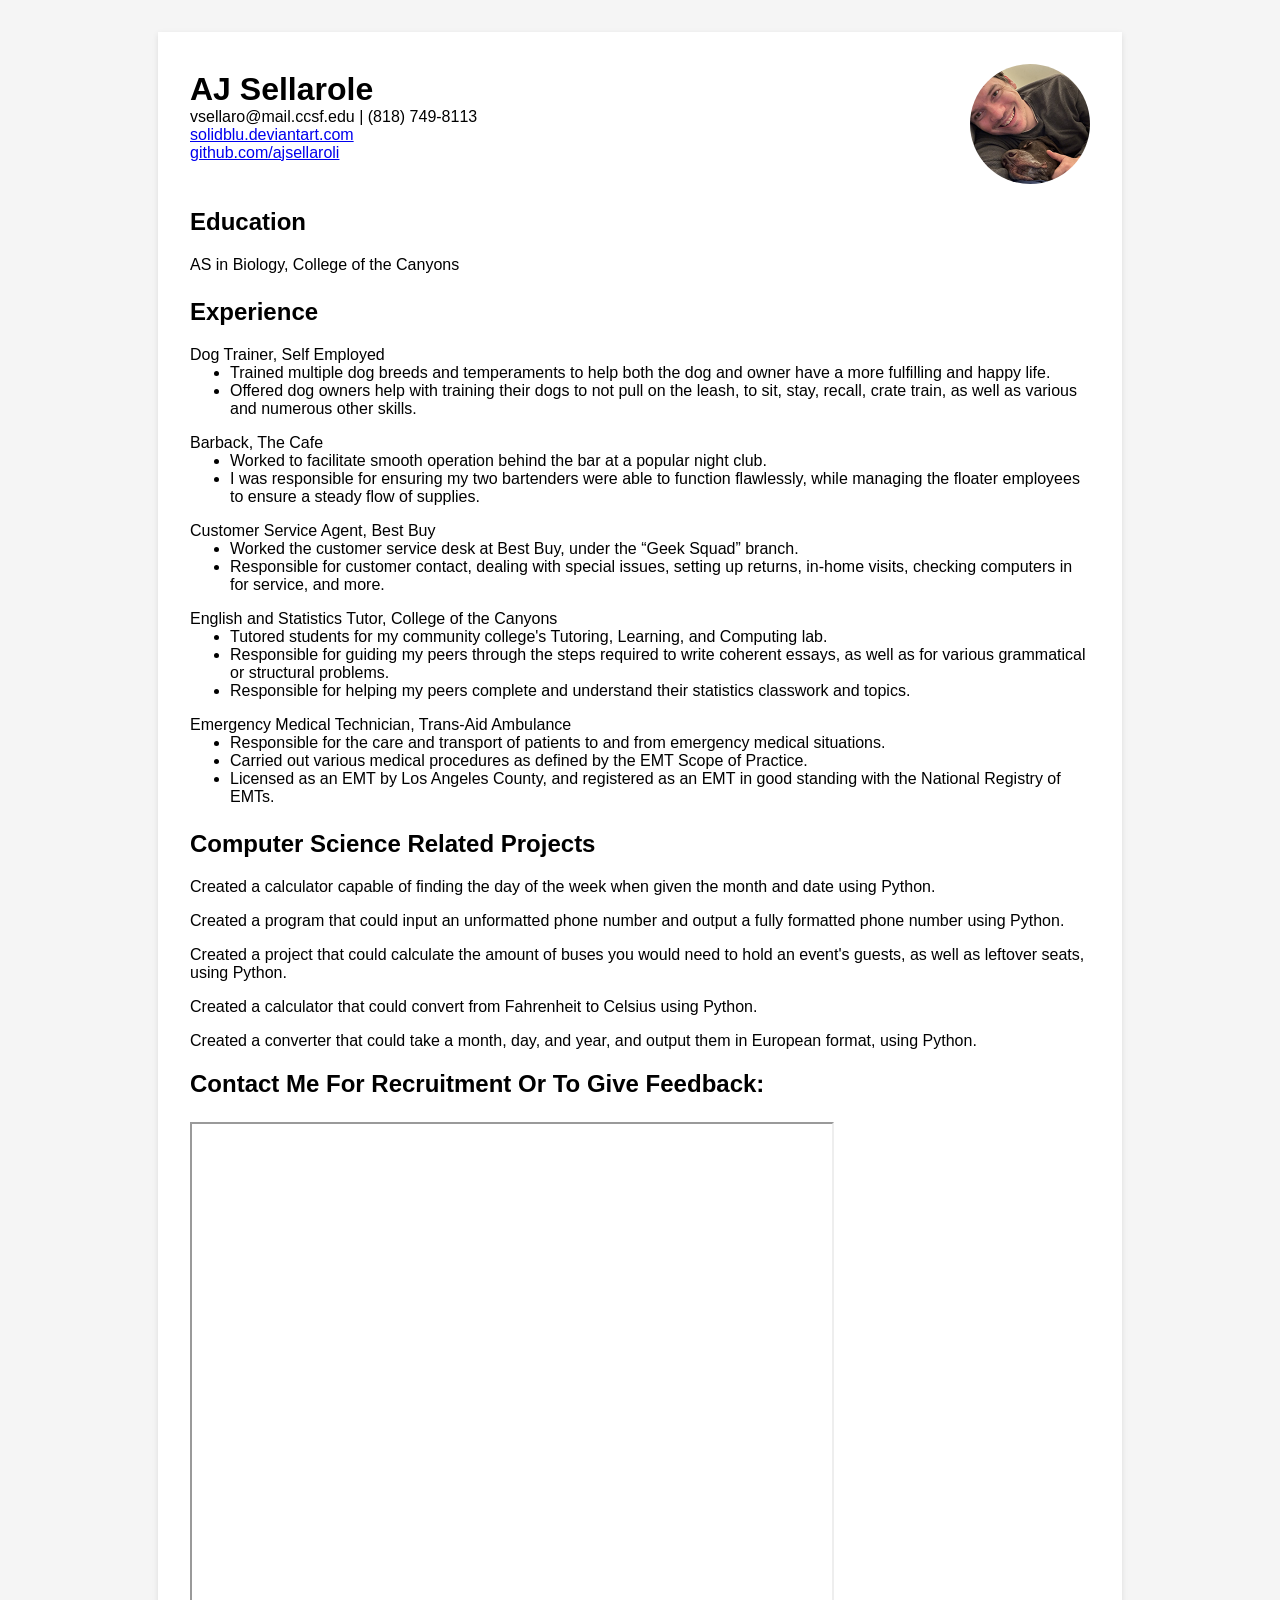
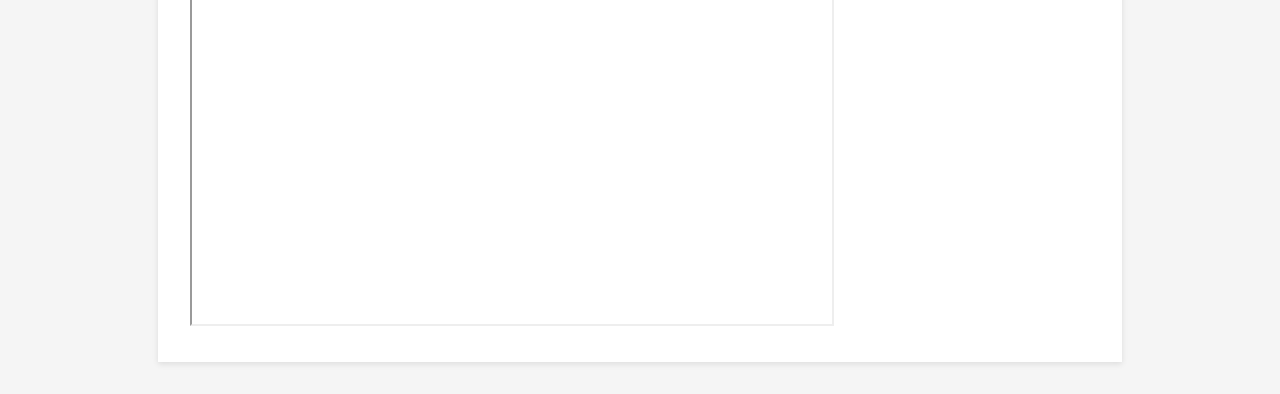
<file: index.html>
<!DOCTYPE html>
<html lang="en">
<head>
  <meta charset="UTF-8" />
  <meta name="viewport" content="width=device-width, initial-scale=1.0" />
  <title>AJ Sellarole Resume</title>
  <link rel="stylesheet" href="style.css" />
</head>
<body>
  <div class="container">
    <header>
      <div>
        <h1 class="no-gap">AJ Sellarole</h1>
        <p class="no-gap no_top_gap">vsellaro@mail.ccsf.edu | (818) 749-8113</p>
        <p class="no-gap no_top_gap"><a href="#">solidblu.deviantart.com</a></p>
        <p class="no_top_gap"><a href="#">github.com/ajsellaroli</a>
      </div>
      <img src="photo_placeholder.png" alt="Profile Photo" />
    </header>
    <section>
      <h2>Education</h2>
      <p>AS in Biology, College of the Canyons</p>
    </section>
    <section>
      <h2>Experience</h2>

      <p class="no-gap">Dog Trainer, Self Employed</p>
      <ul>
        <li>Trained multiple dog breeds and temperaments to help both the dog and owner have a more fulfilling and happy life.</li>
        <li>Offered dog owners help with training their dogs to not pull on the leash, to sit, stay, recall, crate train, as well as various and numerous other skills.</li>
      </ul>

      <p class="no-gap">Barback, The Cafe</p>
      <ul>
        <li>Worked to facilitate smooth operation behind the bar at a popular night club.</li>
        <li>I was responsible for ensuring my two bartenders were able to function flawlessly, while managing the floater employees to ensure a steady flow of supplies.</li>
      </ul>

      <p class="no-gap">Customer Service Agent, Best Buy</p>
      <ul>
        <li>Worked the customer service desk at Best Buy, under the “Geek Squad” branch. </li>
        <li>Responsible for customer contact, dealing with special issues, setting up returns, in-home visits, checking computers in for service, and more.</li>
      </ul>

      <p class="no-gap">English and Statistics Tutor, College of the Canyons</p>
      <ul>
        <li>Tutored students for my community college's Tutoring, Learning, and Computing lab.</li>
        <li>Responsible for guiding my peers through the steps required to write coherent essays, as well as for various grammatical or structural problems.</li>
        <li>Responsible for helping my peers complete and understand their statistics classwork and topics.</li>
      </ul>

      <p class="no-gap">Emergency Medical Technician, Trans-Aid Ambulance</p>
      <ul>
        <li>Responsible for the care and transport of patients to and from emergency medical situations.</li>
        <li>Carried out various medical procedures as defined by the EMT Scope of Practice.</li>
        <li>Licensed as an EMT by Los Angeles County, and registered as an EMT in good standing with the National Registry of EMTs.</li>
      </ul>

    

    </section>
    <section>
      <h2>Computer Science Related Projects</h2>
      <p>Created a calculator capable of finding the day of the week when given the month and date using Python.</p>
      <p>Created a program that could input an unformatted phone number and output a fully formatted phone number using Python.</p>
      <p>Created a project that could calculate the amount of buses you would need to hold an event's guests, as well as leftover seats, using Python.</p>
      <p>Created a calculator that could convert from Fahrenheit to Celsius using Python.</p>
      <p>Created a converter that could take a month, day, and year, and output them in European format, using Python.</p>
    </section>
    <h2>Contact Me For Recruitment Or To Give Feedback:</h2>
    <section>
    <iframe src="https://docs.google.com/forms/d/e/1FAIpQLSc7902KbBfDnxjlC9FW8lWJ9DT6x7b9pOwjIYIsJym1W-qv1Q/viewform?usp=publish-editor" width="640" height="800"></iframe>
    </section>
  </div>
</body>
</html>
</file>
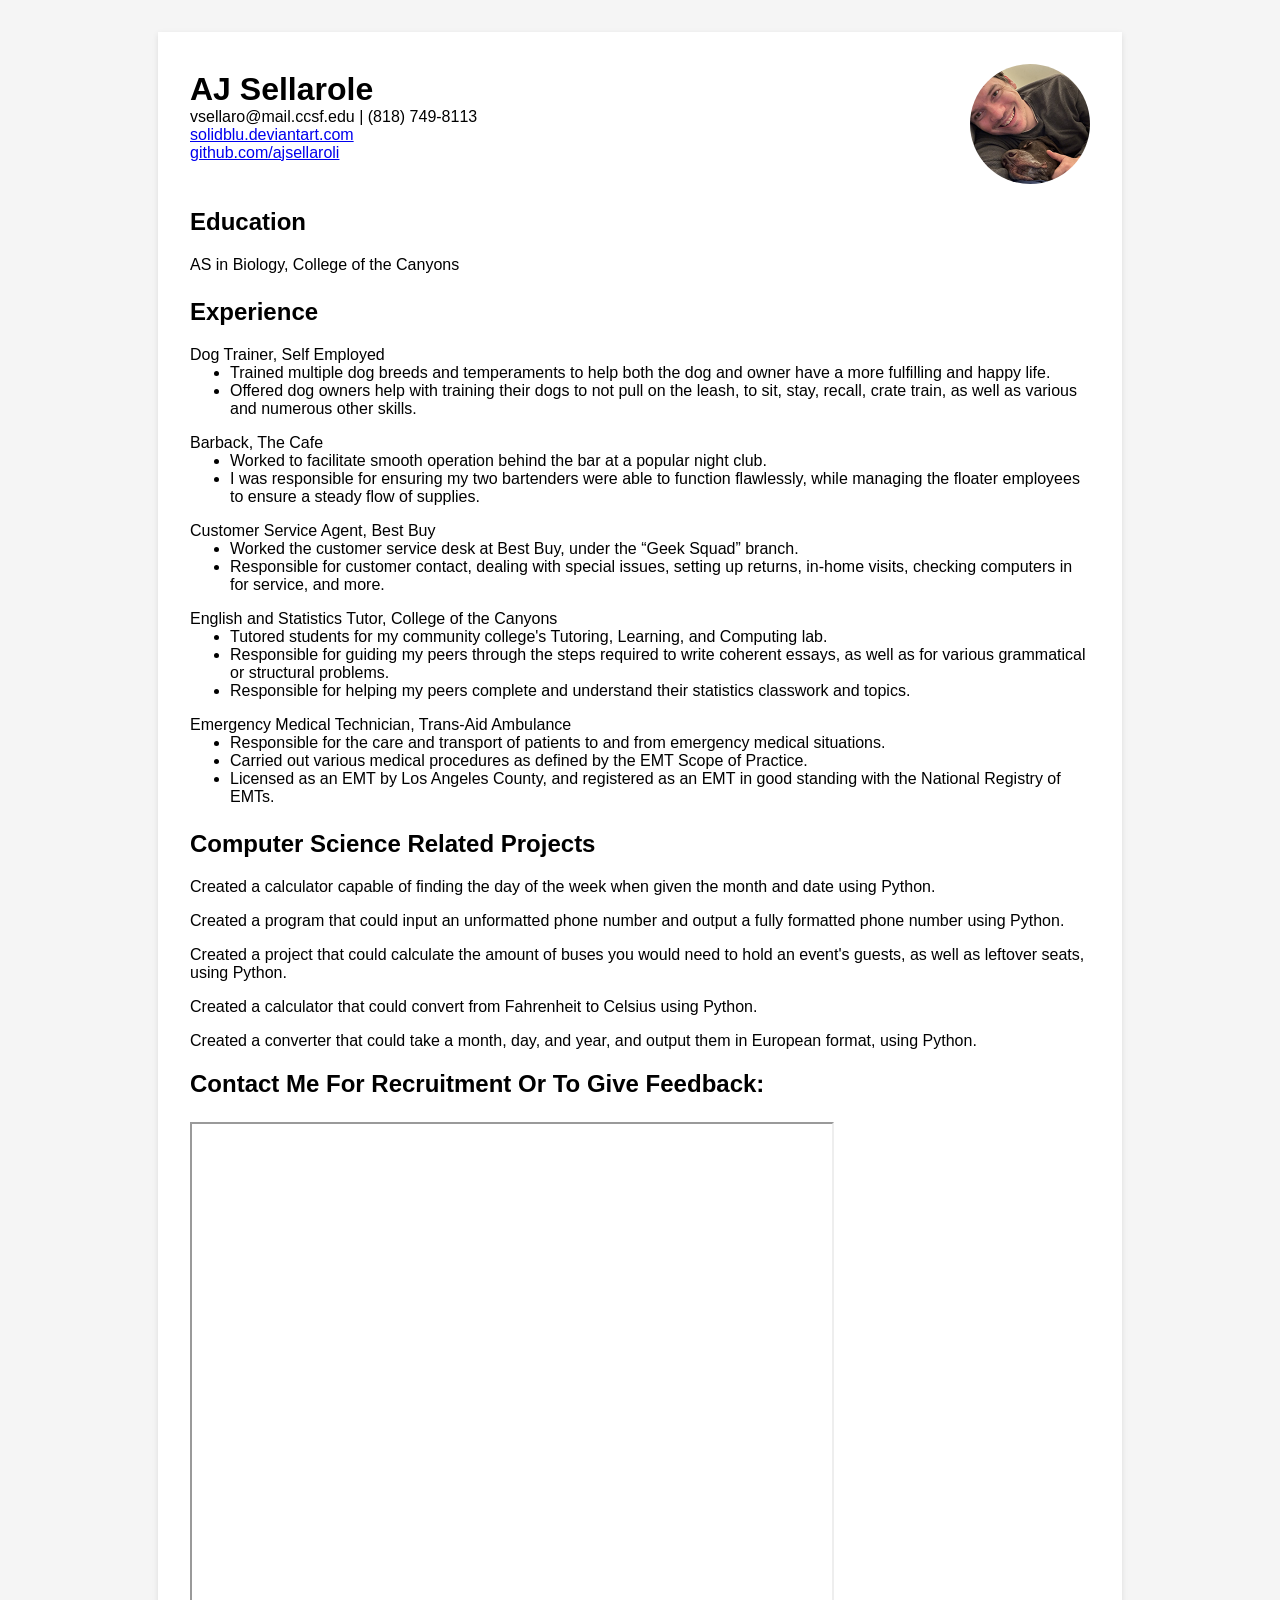
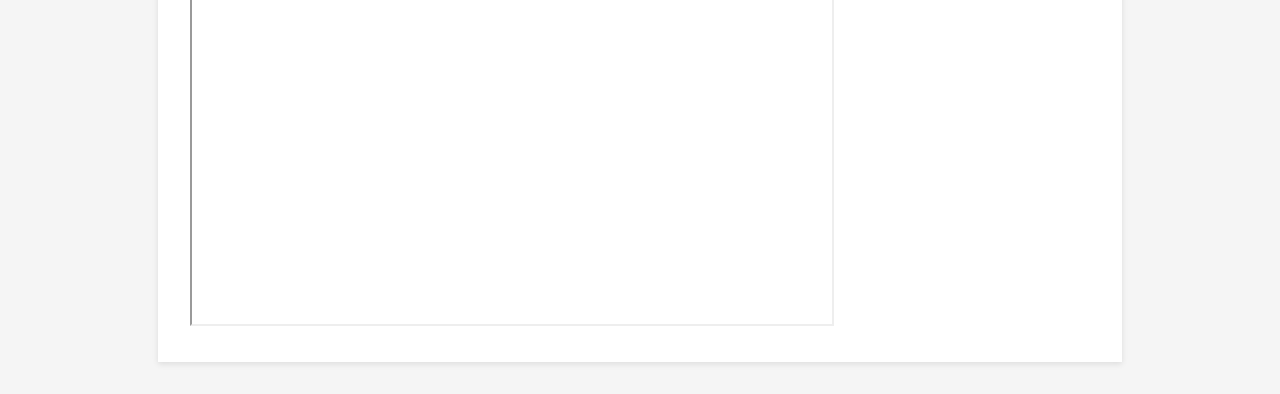
<file: resume_1.html>
<!DOCTYPE html>
<html lang="en">
<head>
  <meta charset="UTF-8" />
  <meta name="viewport" content="width=device-width, initial-scale=1.0" />
  <title>Responsive Resume 1</title>
  <link rel="stylesheet" href="style.css" />
</head>
<body>
  <div class="container">
    <header>
      <div>
        <h1 class="no-gap">AJ Sellarole</h1>
        <p class="no-gap no_top_gap">vsellaro@mail.ccsf.edu | (818) 749-8113</p>
        <p class="no-gap no_top_gap"><a href="#">solidblu.deviantart.com</a></p>
        <p class="no_top_gap"><a href="#">github.com/ajsellaroli</a>
      </div>
      <img src="photo_placeholder.png" alt="Profile Photo" />
    </header>
    <section>
      <h2>Education</h2>
      <p>AS in Biology, College of the Canyons</p>
    </section>
    <section>
      <h2>Experience</h2>

      <p class="no-gap">Dog Trainer, Self Employed</p>
      <ul>
        <li>Trained multiple dog breeds and temperaments to help both the dog and owner have a more fulfilling and happy life.</li>
        <li>Offered dog owners help with training their dogs to not pull on the leash, to sit, stay, recall, crate train, as well as various and numerous other skills.</li>
      </ul>

      <p class="no-gap">Barback, The Cafe</p>
      <ul>
        <li>Worked to facilitate smooth operation behind the bar at a popular night club.</li>
        <li>I was responsible for ensuring my two bartenders were able to function flawlessly, while managing the floater employees to ensure a steady flow of supplies.</li>
      </ul>

      <p class="no-gap">Customer Service Agent, Best Buy</p>
      <ul>
        <li>Worked the customer service desk at Best Buy, under the “Geek Squad” branch. </li>
        <li>Responsible for customer contact, dealing with special issues, setting up returns, in-home visits, checking computers in for service, and more.</li>
      </ul>

      <p class="no-gap">English and Statistics Tutor, College of the Canyons</p>
      <ul>
        <li>Tutored students for my community college's Tutoring, Learning, and Computing lab.</li>
        <li>Responsible for guiding my peers through the steps required to write coherent essays, as well as for various grammatical or structural problems.</li>
        <li>Responsible for helping my peers complete and understand their statistics classwork and topics.</li>
      </ul>

      <p class="no-gap">Emergency Medical Technician, Trans-Aid Ambulance</p>
      <ul>
        <li>Responsible for the care and transport of patients to and from emergency medical situations.</li>
        <li>Carried out various medical procedures as defined by the EMT Scope of Practice.</li>
        <li>Licensed as an EMT by Los Angeles County, and registered as an EMT in good standing with the National Registry of EMTs.</li>
      </ul>

    

    </section>
    <section>
      <h2>Computer Science Related Projects</h2>
      <p>Created a calculator capable of finding the day of the week when given the month and date using Python.</p>
      <p>Created a program that could input an unformatted phone number and output a fully formatted phone number using Python.</p>
      <p>Created a project that could calculate the amount of buses you would need to hold an event's guests, as well as leftover seats, using Python.</p>
      <p>Created a calculator that could convert from Fahrenheit to Celsius using Python.</p>
      <p>Created a converter that could take a month, day, and year, and output them in European format, using Python.</p>
    </section>
    <h2>Contact Me For Recruitment Or To Give Feedback:</h2>
    <section>
    <iframe src="https://docs.google.com/forms/d/e/1FAIpQLSc7902KbBfDnxjlC9FW8lWJ9DT6x7b9pOwjIYIsJym1W-qv1Q/viewform?usp=publish-editor" width="640" height="800"></iframe>
    </section>
  </div>
</body>
</html>
</file>
<file: style.css>
/* style.css - responsive resume design */
body {
  font-family: Arial, sans-serif;
  margin: 0;
  padding: 0;
  background: #f5f5f5;
}
.container {
  max-width: 900px;
  margin: 2rem auto;
  background: #fff;
  padding: 2rem;
  box-shadow: 0 2px 6px rgba(0,0,0,0.1);
}
header {
  display: flex;
  flex-wrap: wrap;
  align-items: center;
  justify-content: space-between;
}
header img {
  width: 120px;
  height: 120px;
  border-radius: 50%;
  object-fit: cover;
}
header h1 {
  font-size: 2rem;
  margin: 0;
}
section {
  margin-top: 1.5rem;
}
@media (max-width: 600px) {
  header {
    flex-direction: column;
    align-items: flex-start;
  }
  header img {
    margin-top: 1rem;
  }
  .container {
    padding: 1rem;
  }
  header h1 {
    font-size: 1.5rem;
  }
}
ul {
  margin-top: 0;
}
.no-gap {
  margin-bottom: 0;
}
.no_top_gap {
  margin-top: 0;
}
</file>
